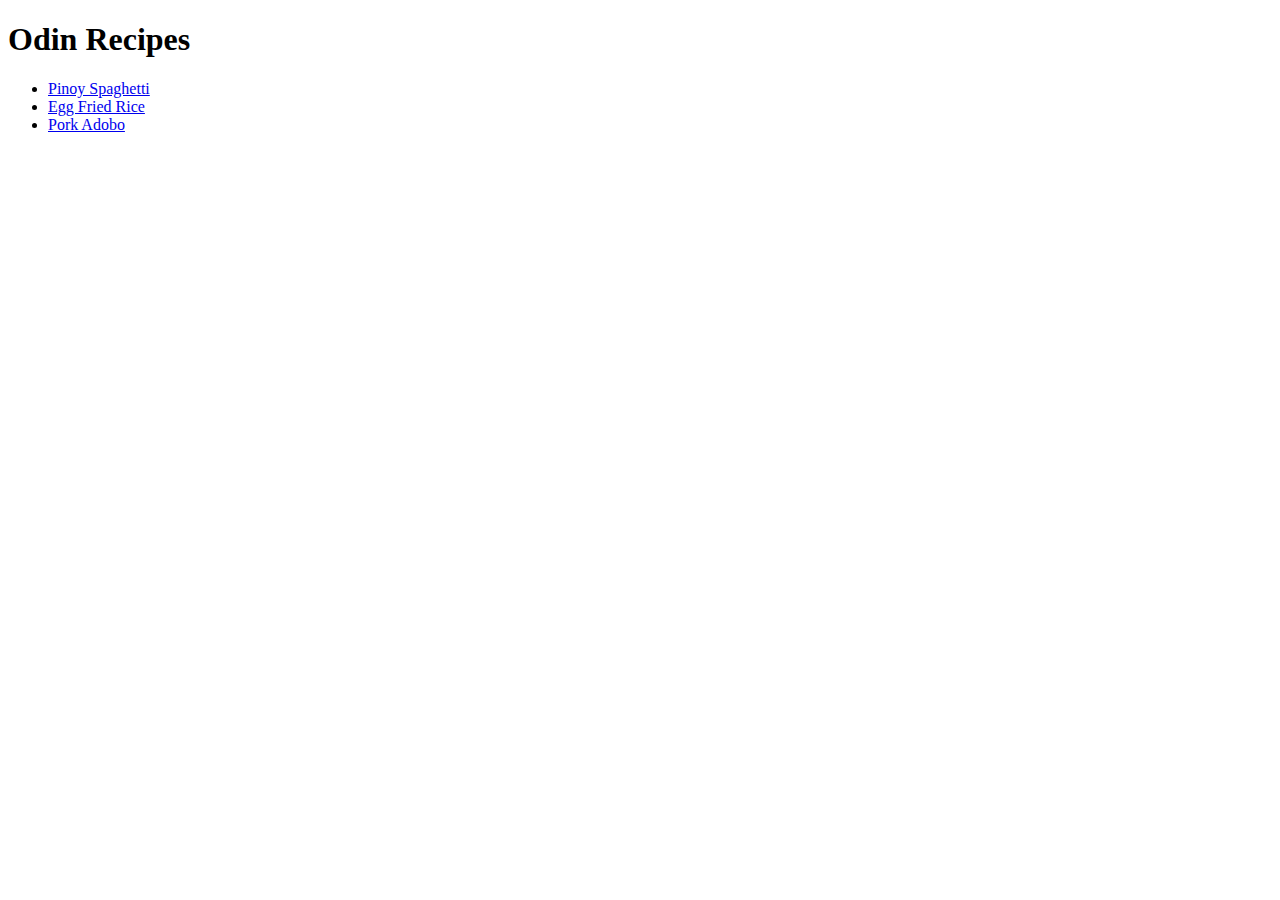
<file: index.html>
<!DOCTYPE html>
<html lang="en">
    <head>
        <meta charset="UTF-8">
        <title>Odin Recipes</title>
    </head>
    <body>
        <h1>Odin Recipes</h1>
        <ul>
            <li><a href="recipes/pinoy-spaghetti.html">Pinoy Spaghetti</a></li>
            <li><a href="recipes/egg-fried-rice.html">Egg Fried Rice</a></li>
            <li><a href="recipes/pork-adobo.html">Pork Adobo</a></li>
        </ul>        
    </body>
</html>
</file>
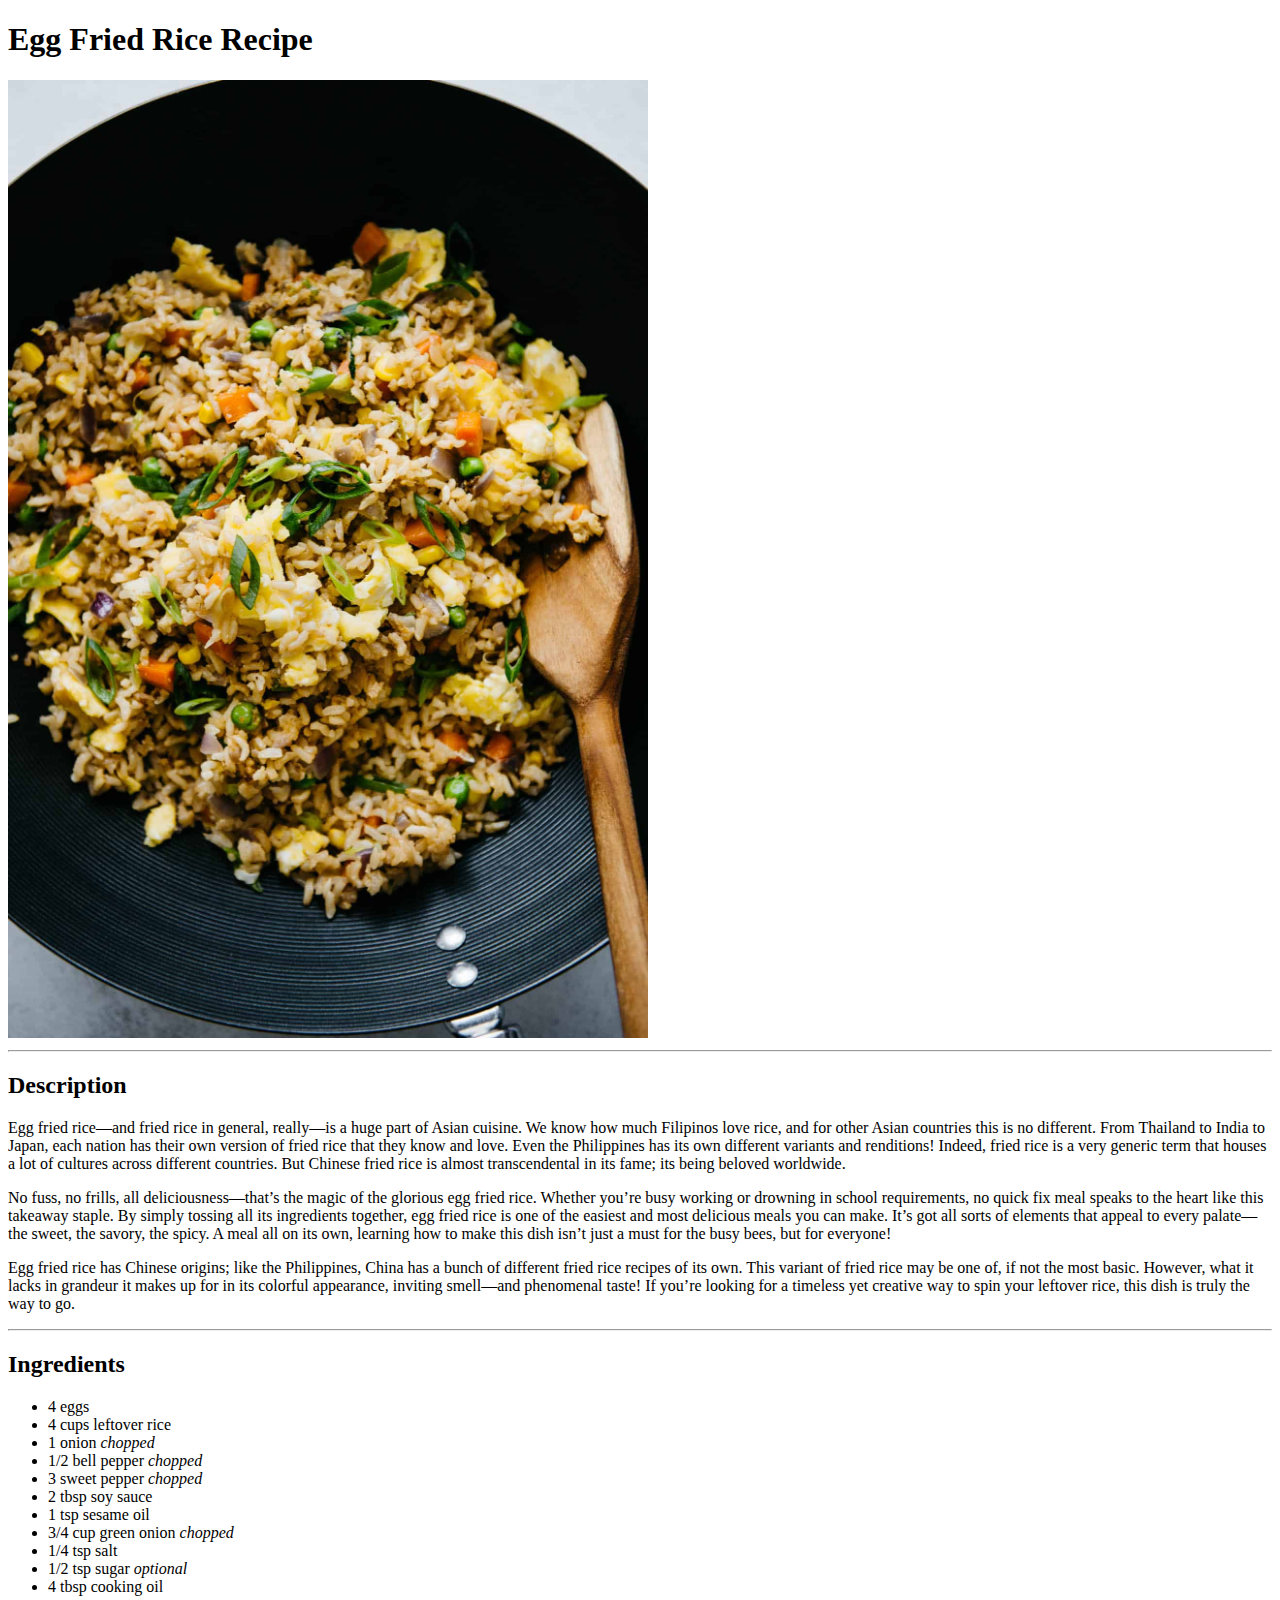
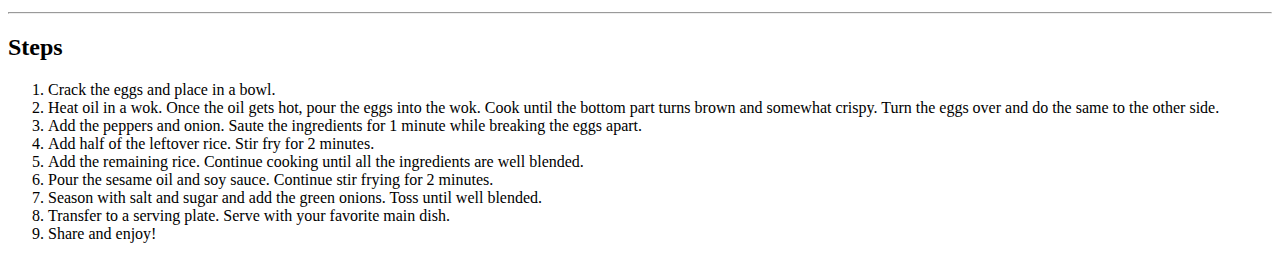
<file: recipes/egg-fried-rice.html>
<!DOCTYPE html>
<html lang="en">
    <head>
        <meta charset="UTF-8">
        <title>Egg Fried Rice Recipe</title>
    </head>
    <body>
        <h1>Egg Fried Rice Recipe</h1>
        <img src="../images/egg-fried-rice.jpg" alt="Egg fried rice" width="640">
        <hr>
        <h2>Description</h2>
            <p>Egg fried rice—and fried rice in general, really—is a huge part of Asian cuisine. We know how much Filipinos love rice, and for other Asian countries this is no different. From Thailand to India to Japan, each nation has their own version of fried rice that they know and love. Even the Philippines has its own different variants and renditions! Indeed, fried rice is a very generic term that houses a lot of cultures across different countries. But Chinese fried rice is almost transcendental in its fame; its being beloved worldwide.</p>
            <p>No fuss, no frills, all deliciousness—that’s the magic of the glorious egg fried rice. Whether you’re busy working or drowning in school requirements, no quick fix meal speaks to the heart like this takeaway staple. By simply tossing all its ingredients together, egg fried rice is one of the easiest and most delicious meals you can make. It’s got all sorts of elements that appeal to every palate—the sweet, the savory, the spicy. A meal all on its own, learning how to make this dish isn’t just a must for the busy bees, but for everyone!</p>
            <p>Egg fried rice has Chinese origins; like the Philippines, China has a bunch of different fried rice recipes of its own. This variant of fried rice may be one of, if not the most basic. However, what it lacks in grandeur it makes up for in its colorful appearance, inviting smell—and phenomenal taste! If you’re looking for a timeless yet creative way to spin your leftover rice, this dish is truly the way to go.</p>
        <hr>
        <h2>Ingredients</h2>
            <ul>
                <li>4 eggs</li>
                <li>4 cups leftover rice</li>
                <li>1 onion <i>chopped</i></li>
                <li>1/2 bell pepper <i>chopped</i></li>
                <li>3 sweet pepper <i>chopped</i></li>
                <li>2 tbsp soy sauce</li>
                <li>1 tsp sesame oil</li>
                <li>3/4 cup green onion <i>chopped</i></li>
                <li>1/4 tsp salt</li>
                <li>1/2 tsp sugar <i>optional</i></li>
                <li>4 tbsp cooking oil</li>
            </ul>
        <hr>
        <h2>Steps</h2>
            <ol>
                <li>Crack the eggs and place in a bowl.</li>
                <li>Heat oil in a wok. Once the oil gets hot, pour the eggs into the wok. Cook until the bottom part turns brown and somewhat crispy. Turn the eggs over and do the same to the other side.</li>
                <li>Add the peppers and onion. Saute the ingredients for 1 minute  while breaking the eggs apart.</li>
                <li>Add half of the leftover rice. Stir fry for 2 minutes.</li>
                <li>Add the remaining rice. Continue cooking until all the ingredients are well blended.</li>
                <li>Pour the sesame oil and soy sauce. Continue stir frying for 2 minutes.</li>
                <li>Season with salt and sugar and add the green onions. Toss until well blended.</li>
                <li>Transfer to a serving plate. Serve with your favorite main dish.</li>
                <li>Share and enjoy!</li>
            </ol>
    </body>
</html>
</file>
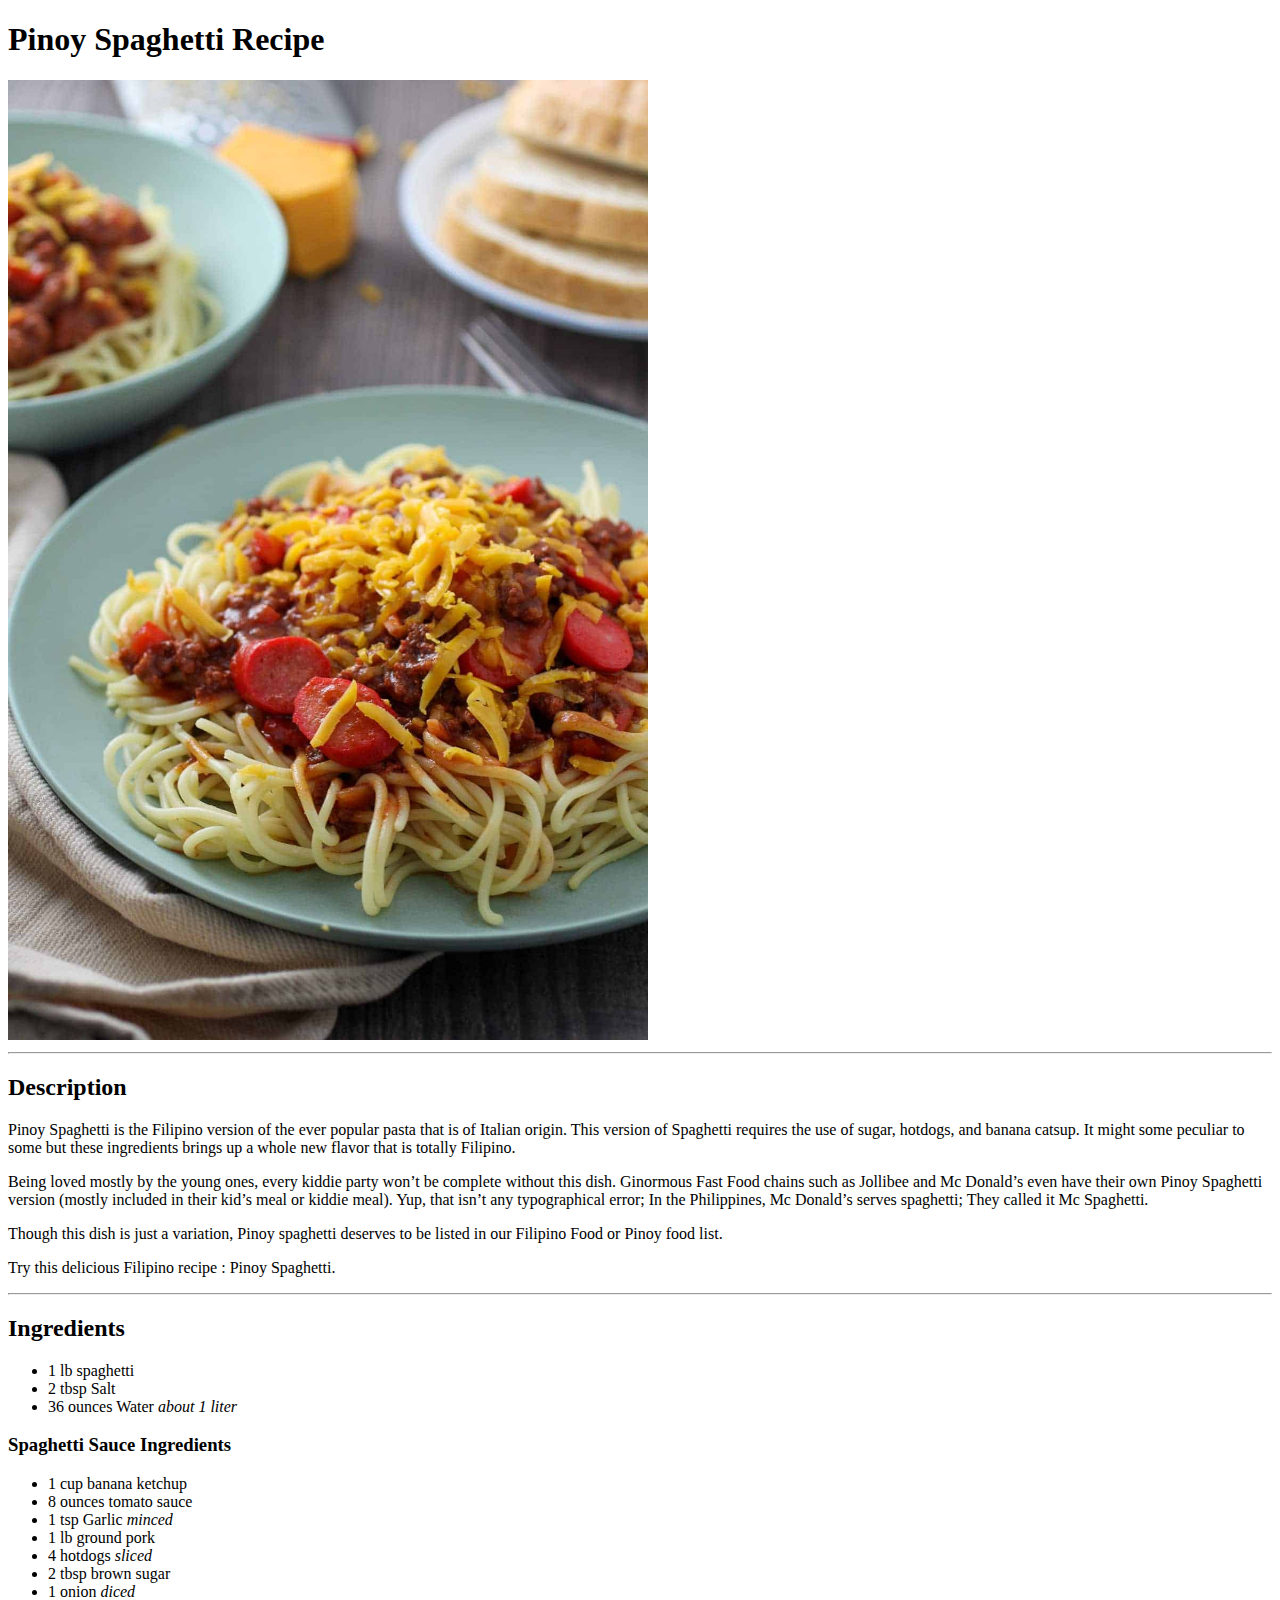
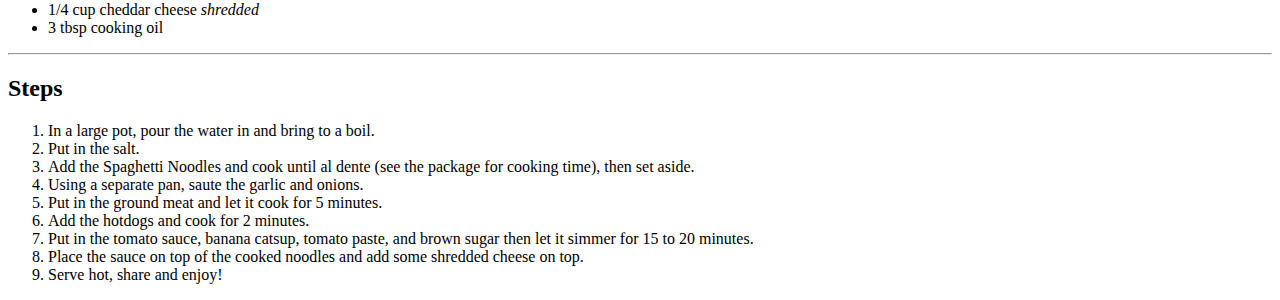
<file: recipes/pinoy-spaghetti.html>
<!DOCTYPE html>
<html lang="en">
    <head>
        <meta charset="UTF-8">
        <title>Pinoy Spaghetti Recipe</title>
    </head>
    <body>
        <h1>Pinoy Spaghetti Recipe</h1>
            <img src="../images/pinoy-spaghetti.jpg" alt="Spaghetti" width="640">
        <hr>
        <h2>Description</h2>
            <p>Pinoy Spaghetti is the Filipino version of the ever popular pasta that is of Italian origin. This version of Spaghetti requires the use of sugar, hotdogs, and banana catsup. It might some peculiar to some but these ingredients brings up a whole new flavor that is totally Filipino.</p>
            <p>Being loved mostly by the young ones, every kiddie party won’t be complete without this dish. Ginormous Fast Food chains such as Jollibee and Mc Donald’s even have their own Pinoy Spaghetti version (mostly included in their kid’s meal or kiddie meal). Yup, that isn’t any typographical error; In the Philippines, Mc Donald’s serves spaghetti; They called it Mc Spaghetti.</p>
            <p>Though this dish is just a variation, Pinoy spaghetti deserves to be listed in our Filipino Food or Pinoy food list.</p>
            <p>Try this delicious Filipino recipe : Pinoy Spaghetti.</p>
        <hr>
        <h2>Ingredients</h2>
            <ul>
                <li>1 lb spaghetti</li>
                <li>2 tbsp Salt</li>
                <li>36 ounces Water <i>about 1 liter</i></li>
            </ul>
            <h3>Spaghetti Sauce Ingredients</h3>
                <ul>
                    <li>1 cup banana ketchup</li>
                    <li>8 ounces tomato sauce</li>
                    <li>1 tsp Garlic <i>minced</i></li>
                    <li>1 lb ground pork</li>
                    <li>4 hotdogs <i>sliced</i></li>
                    <li>2 tbsp brown sugar</li>
                    <li>1 onion <i>diced</i></li>
                    <li>1/4 cup cheddar cheese <i>shredded</i></li>
                    <li>3 tbsp cooking oil</li>
                </ul>
        <hr>
        <h2>Steps</h2>
        <ol>
            <li>In a large pot, pour the water in and bring to a boil.</li>
            <li>Put in the salt.</li>
            <li>Add the Spaghetti Noodles and cook until al dente (see the package for cooking time), then set aside.</li>
            <li>Using a separate pan, saute the garlic and onions.</li>
            <li>Put in the ground meat and let it cook for 5 minutes.</li>
            <li>Add the hotdogs and cook for 2 minutes.</li>
            <li>Put in the tomato sauce, banana catsup, tomato paste, and brown sugar then let it simmer for 15 to 20 minutes.</li>
            <li>Place the sauce on top of the cooked noodles and add some shredded cheese on top.</li>
            <li>Serve hot, share and enjoy!</li>
        </ol>
    </body>
</html>
</file>
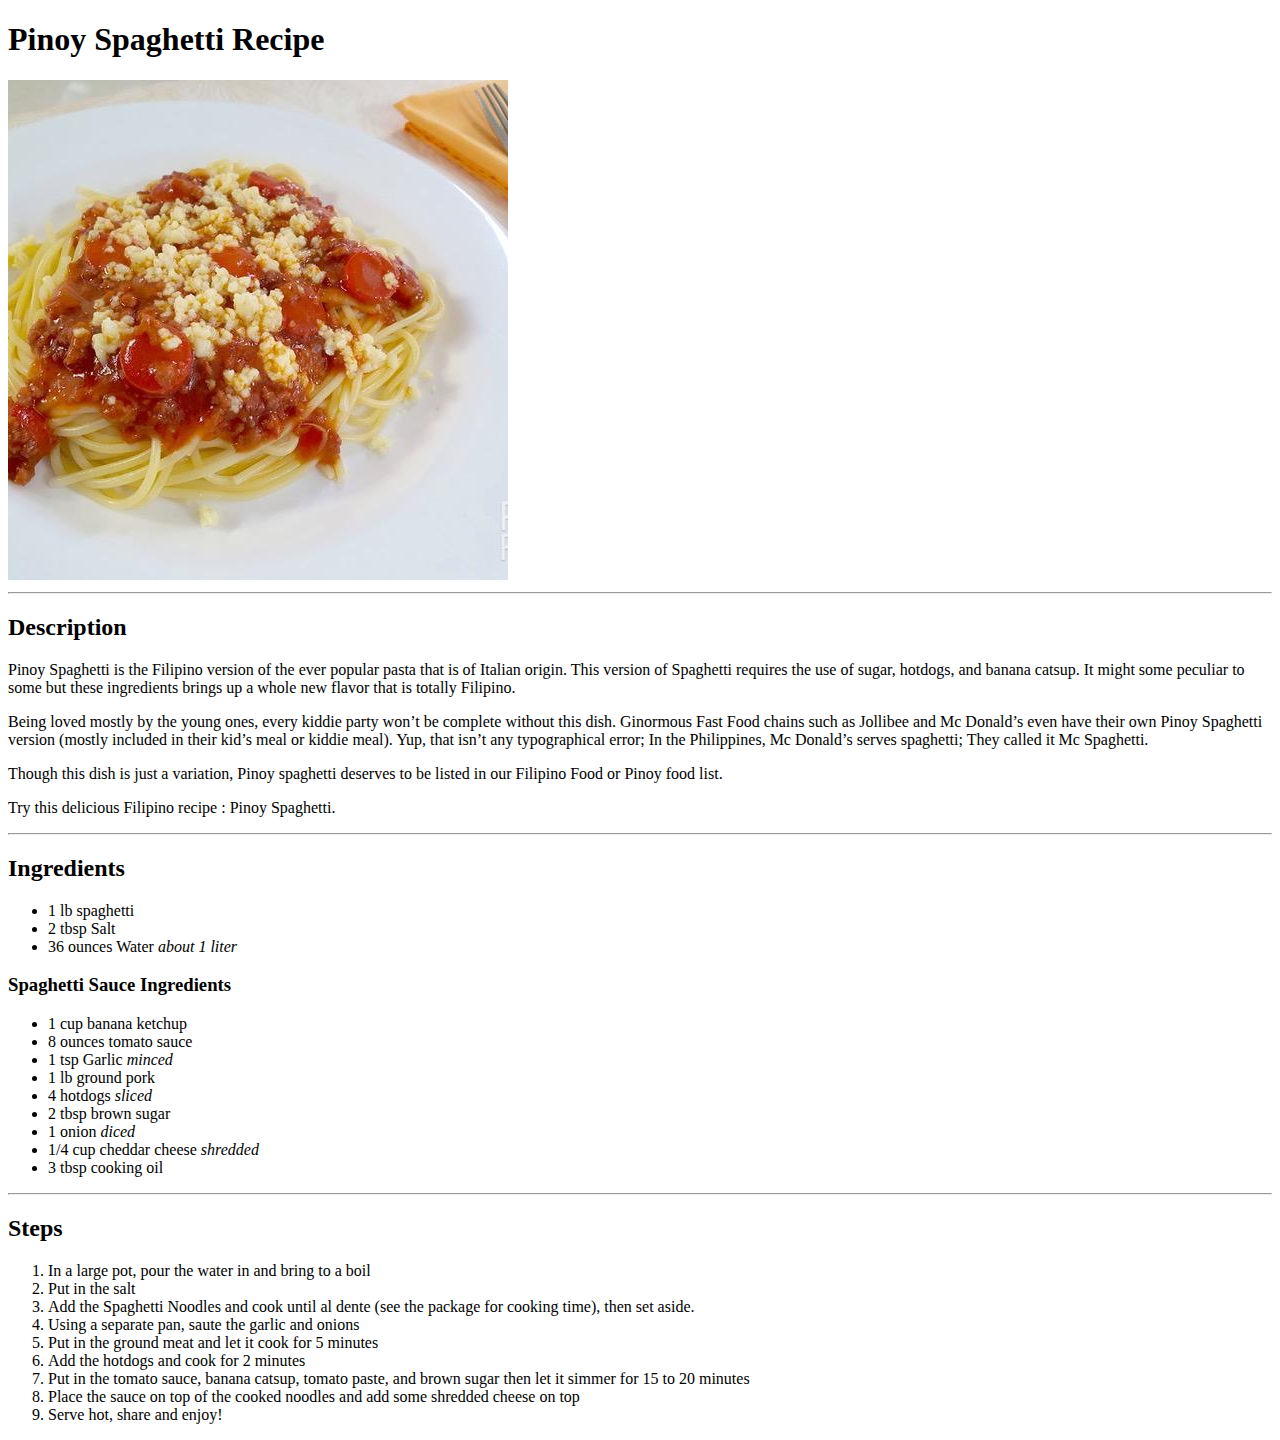
<file: recipes/pinoyspaghetti.html>
<!DOCTYPE html>
<html lang="en">
    <head>
        <meta charset="UTF-8">
        <title>Pinoy Spaghetti Recipe</title>
    </head>
    <body>
        <h1>Pinoy Spaghetti Recipe</h1>
            <img src="../images/Spaghetti.jpg" alt="Spaghetti">
        <hr>
        <h2>Description</h2>
            <p>Pinoy Spaghetti is the Filipino version of the ever popular pasta that is of Italian origin. This version of Spaghetti requires the use of sugar, hotdogs, and banana catsup. It might some peculiar to some but these ingredients brings up a whole new flavor that is totally Filipino.</p>
            <p>Being loved mostly by the young ones, every kiddie party won’t be complete without this dish. Ginormous Fast Food chains such as Jollibee and Mc Donald’s even have their own Pinoy Spaghetti version (mostly included in their kid’s meal or kiddie meal). Yup, that isn’t any typographical error; In the Philippines, Mc Donald’s serves spaghetti; They called it Mc Spaghetti.</p>
            <p>Though this dish is just a variation, Pinoy spaghetti deserves to be listed in our Filipino Food or Pinoy food list.</p>
            <p>Try this delicious Filipino recipe : Pinoy Spaghetti.</p>
        <hr>
        <h2>Ingredients</h2>
            <ul>
                <li>1 lb spaghetti</li>
                <li>2 tbsp Salt</li>
                <li>36 ounces Water <i>about 1 liter</i></li>
            </ul>
            <h3>Spaghetti Sauce Ingredients</h3>
                <ul>
                    <li>1 cup banana ketchup</li>
                    <li>8 ounces tomato sauce</li>
                    <li>1 tsp Garlic <i>minced</i></li>
                    <li>1 lb ground pork</li>
                    <li>4 hotdogs <i>sliced</i></li>
                    <li>2 tbsp brown sugar</li>
                    <li>1 onion <i>diced</i></li>
                    <li>1/4 cup cheddar cheese <i>shredded</i></li>
                    <li>3 tbsp cooking oil</li>
                </ul>
        <hr>
        <h2>Steps</h2>
        <ol>
            <li>In a large pot, pour the water in and bring to a boil</li>
            <li>Put in the salt</li>
            <li>Add the Spaghetti Noodles and cook until al dente (see the package for cooking time), then set aside.</li>
            <li>Using a separate pan, saute the garlic and onions</li>
            <li>Put in the ground meat and let it cook for 5 minutes</li>
            <li>Add the hotdogs and cook for 2 minutes</li>
            <li>Put in the tomato sauce, banana catsup, tomato paste, and brown sugar then let it simmer for 15 to 20 minutes</li>
            <li>Place the sauce on top of the cooked noodles and add some shredded cheese on top</li>
            <li>Serve hot, share and enjoy!</li>
        </ol>
    </body>
</html>
</file>
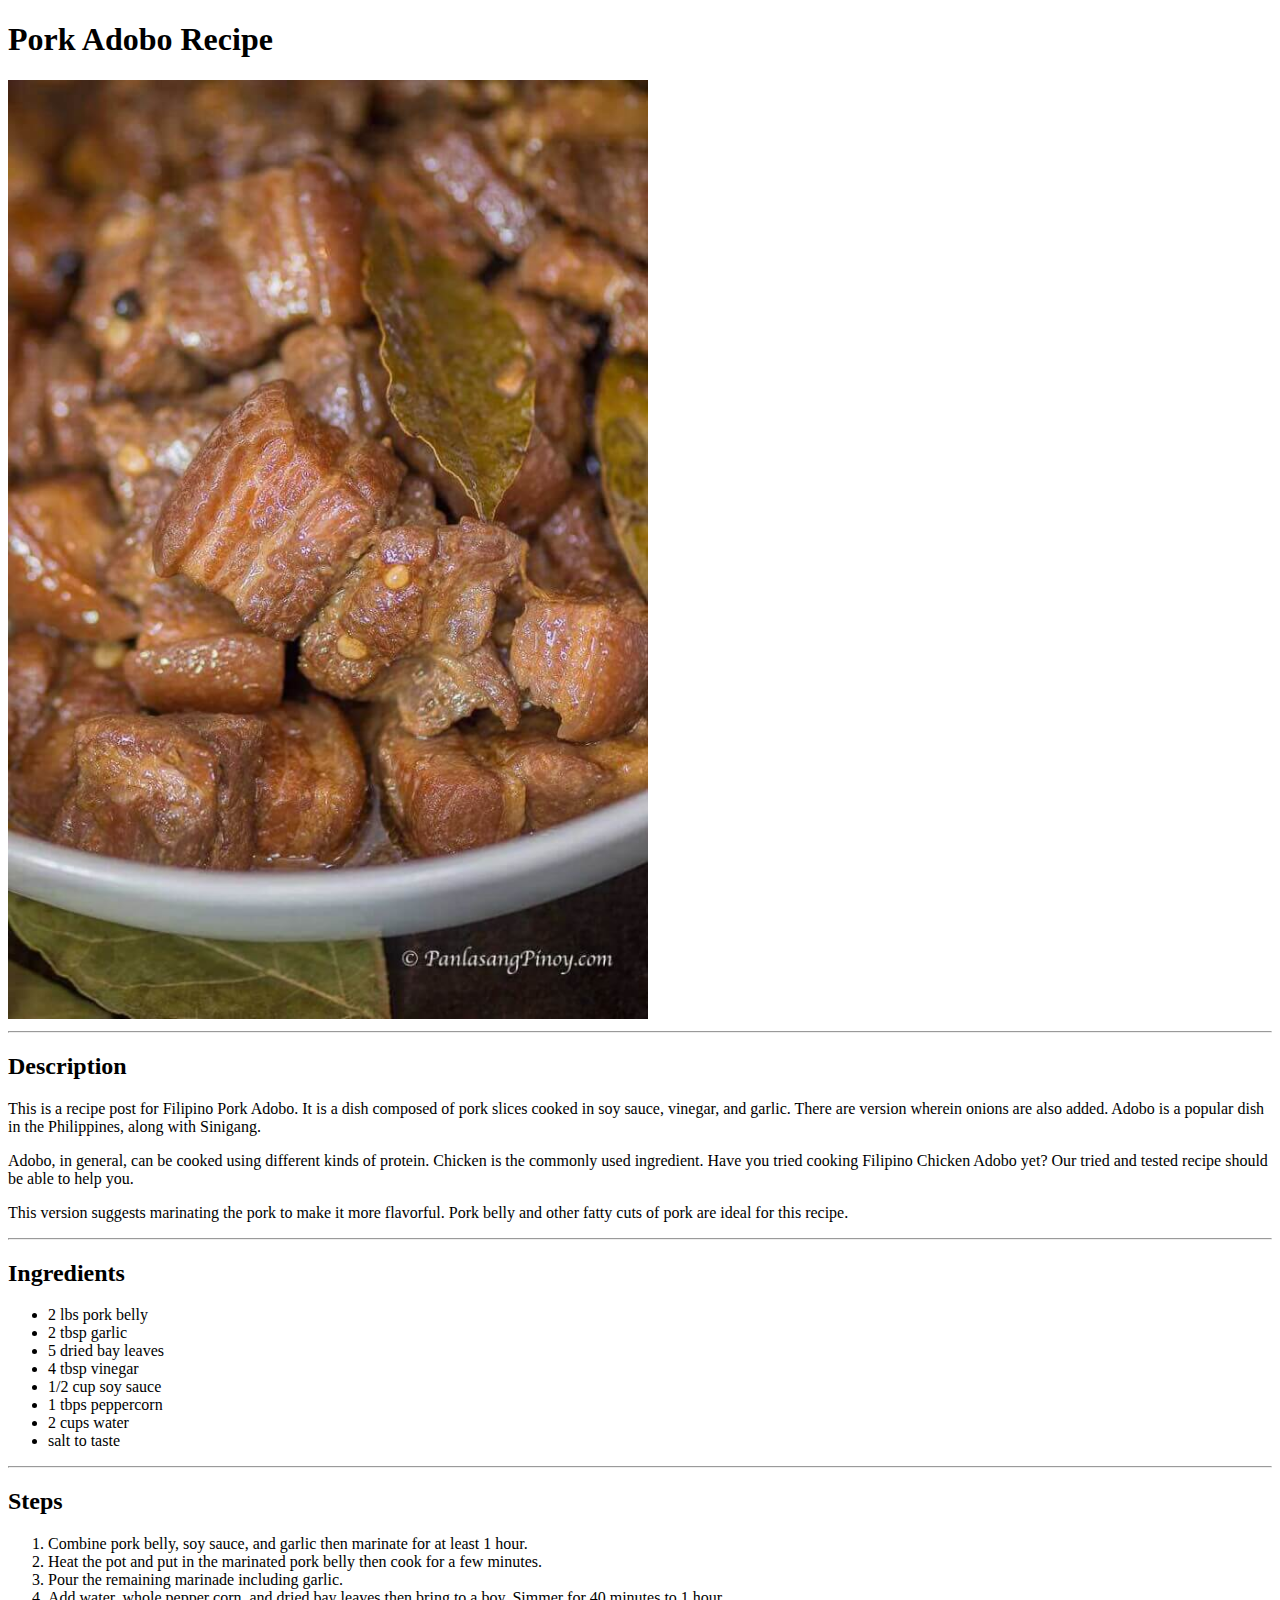
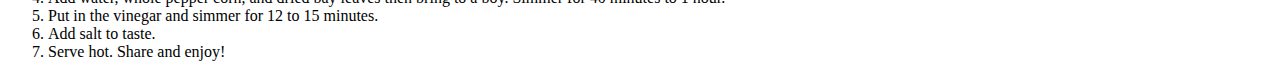
<file: recipes/pork-adobo.html>
<!DOCTYPE html>
<html lang="en">
    <head>
        <meta charset="UTF-8">
        <title>Pork Adobo Recipe</title>
    </head>
    <body>
        <h1>Pork Adobo Recipe</h1>
        <img src="../images/pork-adobo.jpg" alt="Pork adobo" width="640">
        <hr>
        <h2>Description</h2>
            <p>This is a recipe post for Filipino Pork Adobo. It is a dish composed of pork slices cooked in soy sauce, vinegar, and garlic. There are version wherein onions are also added. Adobo is a popular dish in the Philippines, along with Sinigang.</p>
            <p>Adobo, in general, can be cooked using different kinds of protein. Chicken is the commonly used ingredient. Have you tried cooking Filipino Chicken Adobo yet? Our tried and tested recipe should be able to help you.</p>
            <p>This version suggests marinating the pork to make it more flavorful. Pork belly and other fatty cuts of pork are ideal for this recipe.</p>
        <hr>
        <h2>Ingredients</h2>
            <ul>
                <li>2 lbs pork belly</li>
                <li>2 tbsp garlic</li>
                <li>5 dried bay leaves</li>
                <li>4 tbsp vinegar</li>
                <li>1/2 cup soy sauce</li>
                <li>1 tbps peppercorn</li>
                <li>2 cups water</li>
                <li>salt to taste</li>
            </ul>
        <hr>
        <h2>Steps</h2>
            <ol>
                <li>Combine pork belly, soy sauce, and garlic then marinate for at least 1 hour.</li>
                <li>Heat the pot and put in the marinated pork belly then cook for a few minutes.</li>
                <li>Pour the remaining marinade including garlic.</li>
                <li>Add water, whole pepper corn, and dried bay leaves then bring to a boy. Simmer for 40 minutes to 1 hour.</li>
                <li>Put in the vinegar and simmer for 12 to 15 minutes.</li>
                <li>Add salt to taste.</li>
                <li>Serve hot. Share and enjoy!</li>
            </ol>
    </body>
</html>
</file>
